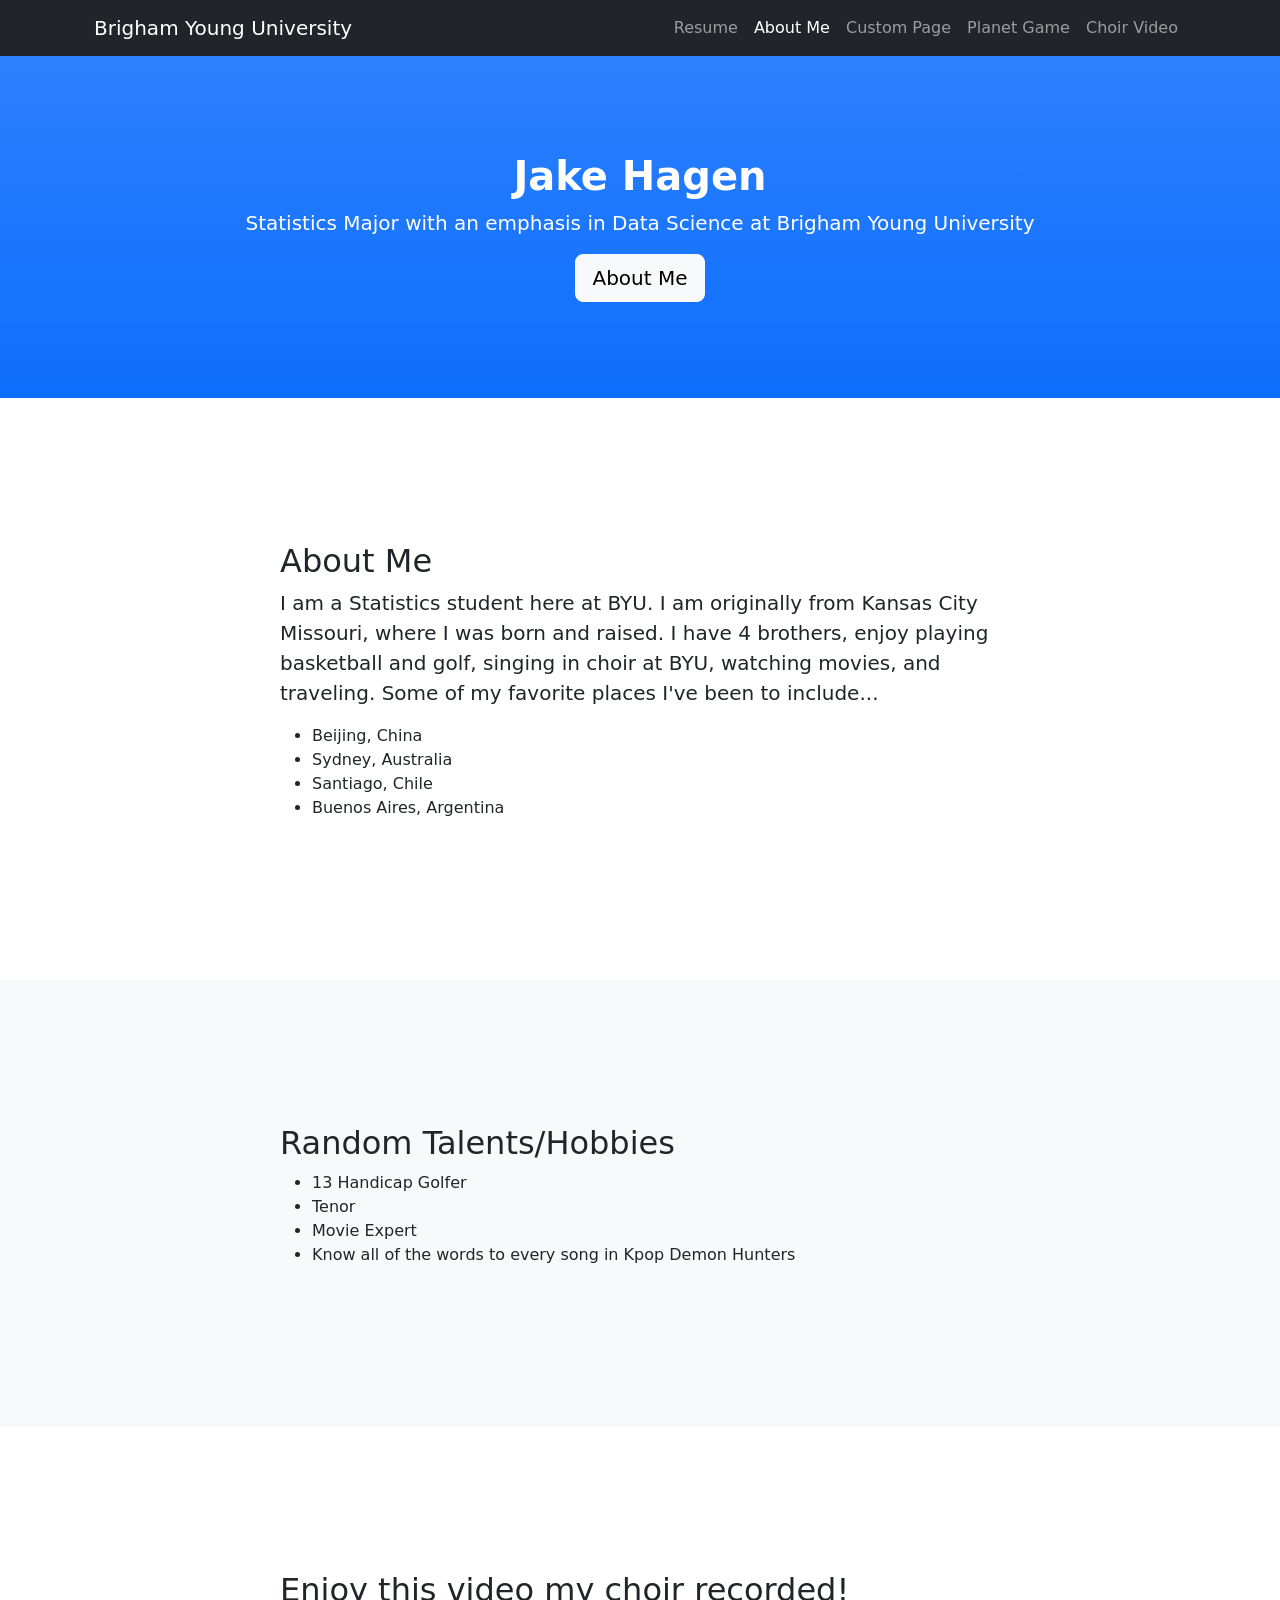
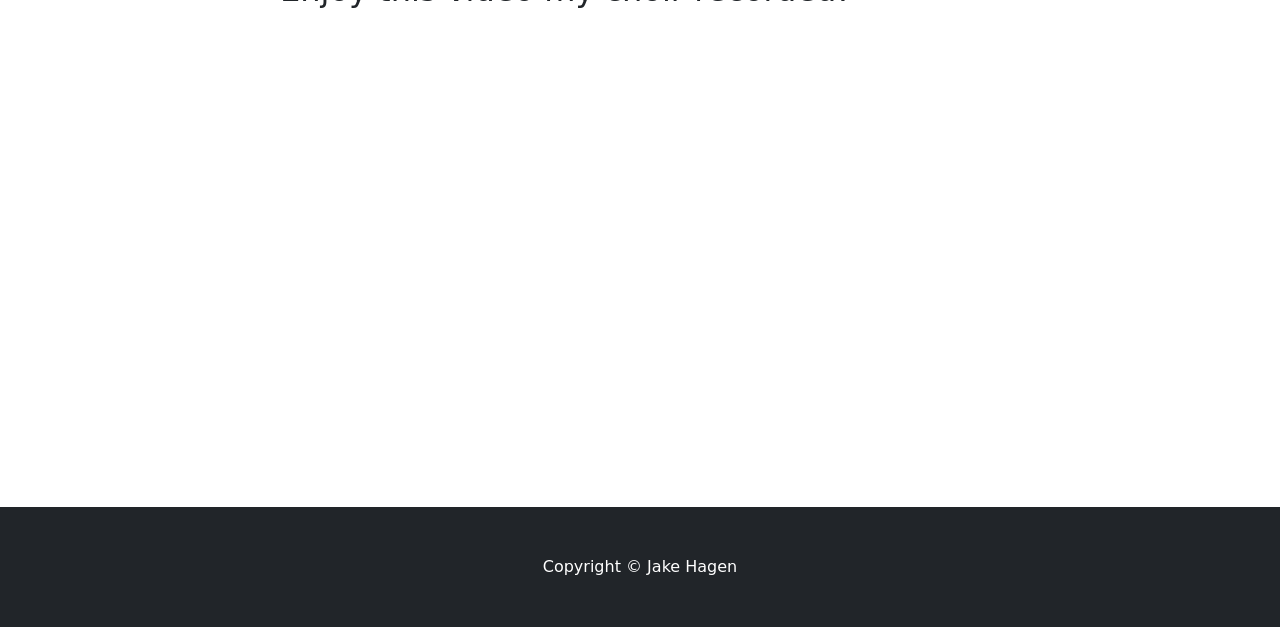
<file: index.html>
<!DOCTYPE html>
<html lang="en">
    <head>
        <meta charset="utf-8" />
        <meta name="viewport" content="width=device-width, initial-scale=1, shrink-to-fit=no" />
        <meta name="description" content="" />
        <meta name="author" content="" />
        <title>Jake Hagen</title>
        <link rel="icon" type="image/x-icon" href="assets/favicon.ico" />
        <!-- Core theme CSS (includes Bootstrap)-->
        <link href="css/styles.css" rel="stylesheet" />
 
    
    
    
    
    </head>
    <body id="page-top">
        <!-- Navigation-->
        <nav class="navbar navbar-expand-lg navbar-dark bg-dark fixed-top" id="mainNav">
            <div class="container px-4">
                <a class="navbar-brand" href="#page-top">Brigham Young University</a>
                <button class="navbar-toggler" type="button" data-bs-toggle="collapse" data-bs-target="#navbarResponsive" aria-controls="navbarResponsive" aria-expanded="false" aria-label="Toggle navigation"><span class="navbar-toggler-icon"></span></button>
                <div class="collapse navbar-collapse" id="navbarResponsive">
                    <ul class="navbar-nav ms-auto">
                        
                        <li class="nav-item"><a class="nav-link" href="resumepage.html">Resume</a></li>
                        <li class="nav-item"><a class="nav-link" href="#about">About Me</a></li>
                        <li class="nav-item"><a class="nav-link" href="custompage.html">Custom Page</a></li>
                        <li class="nav-item"><a class="nav-link" href="app.html">Planet Game</a></li>
                        <li class="nav-item"><a class="nav-link" href="#contact">Choir Video</a></li>
                    </ul>
                </div>
            </div>
        </nav>
        <!-- Header-->
        <header class="bg-primary bg-gradient text-white">
            <div class="container px-4 text-center">
                <h1 class="fw-bolder">Jake Hagen</h1>
                <p class="lead">Statistics Major with an emphasis in Data Science at Brigham Young University</p>
                <a class="btn btn-lg btn-light" href="#about">About Me</a>
            </div>
        </header>
        <!-- About section-->
        <section id="about">
            <div class="container px-4">
                <div class="row gx-4 justify-content-center">
                    <div class="col-lg-8">
                        <h2>About Me</h2>
                        <p class="lead">I am a Statistics student here at BYU. I am originally from Kansas City Missouri, where I was born and raised. I have 4 brothers, enjoy playing basketball and golf, singing in choir at BYU, watching movies, and traveling. Some of my favorite places I've been to include...</p>
                        <ul>
                            <li>Beijing, China</li>
                            <li>Sydney, Australia</li>
                            <li>Santiago, Chile</li>
                            <li>Buenos Aires, Argentina</li>
                        </ul>
                    </div>
                </div>
            </div>
        </section>
        <!-- Services section-->
        <section class="bg-light" id="services">
            <div class="container px-4">
                <div class="row gx-4 justify-content-center">
                    <div class="col-lg-8">
                        <h2>Random Talents/Hobbies</h2>
                        <ul>
                            <li>13 Handicap Golfer</li>
                            <li>Tenor</li>
                            <li>Movie Expert</li>
                            <li>Know all of the words to every song in Kpop Demon Hunters</li>
                        </ul>
                    </div>
                </div>
            </div>
        </section>
        <!-- Contact section-->
        <section id="contact">
            <div class="container px-4">
                <div class="row gx-4 justify-content-center">
                    <div class="col-lg-8">
                        <h2>Enjoy this video my choir recorded!</h2>
                        <br>
                        <iframe width="560" height="315" src="https://www.youtube.com/embed/9nG79ft4jgQ?si=N4dWvNpZ5TCIFkSP" title="YouTube video player" frameborder="0" allow="accelerometer; autoplay; clipboard-write; encrypted-media; gyroscope; picture-in-picture; web-share" referrerpolicy="strict-origin-when-cross-origin" allowfullscreen></iframe>
                    </div>
                </div>
            </div>
        </section>
        <!-- Footer-->
        <footer class="py-5 bg-dark">
            <div class="container px-4"><p class="m-0 text-center text-white">Copyright &copy; Jake Hagen</p></div>
        </footer>
        <!-- Bootstrap core JS-->
        <script src="https://cdn.jsdelivr.net/npm/bootstrap@5.2.3/dist/js/bootstrap.bundle.min.js"></script>
        <!-- Core theme JS-->
        <script src="js/scripts.js"></script>
    </body>
</html>
</file>
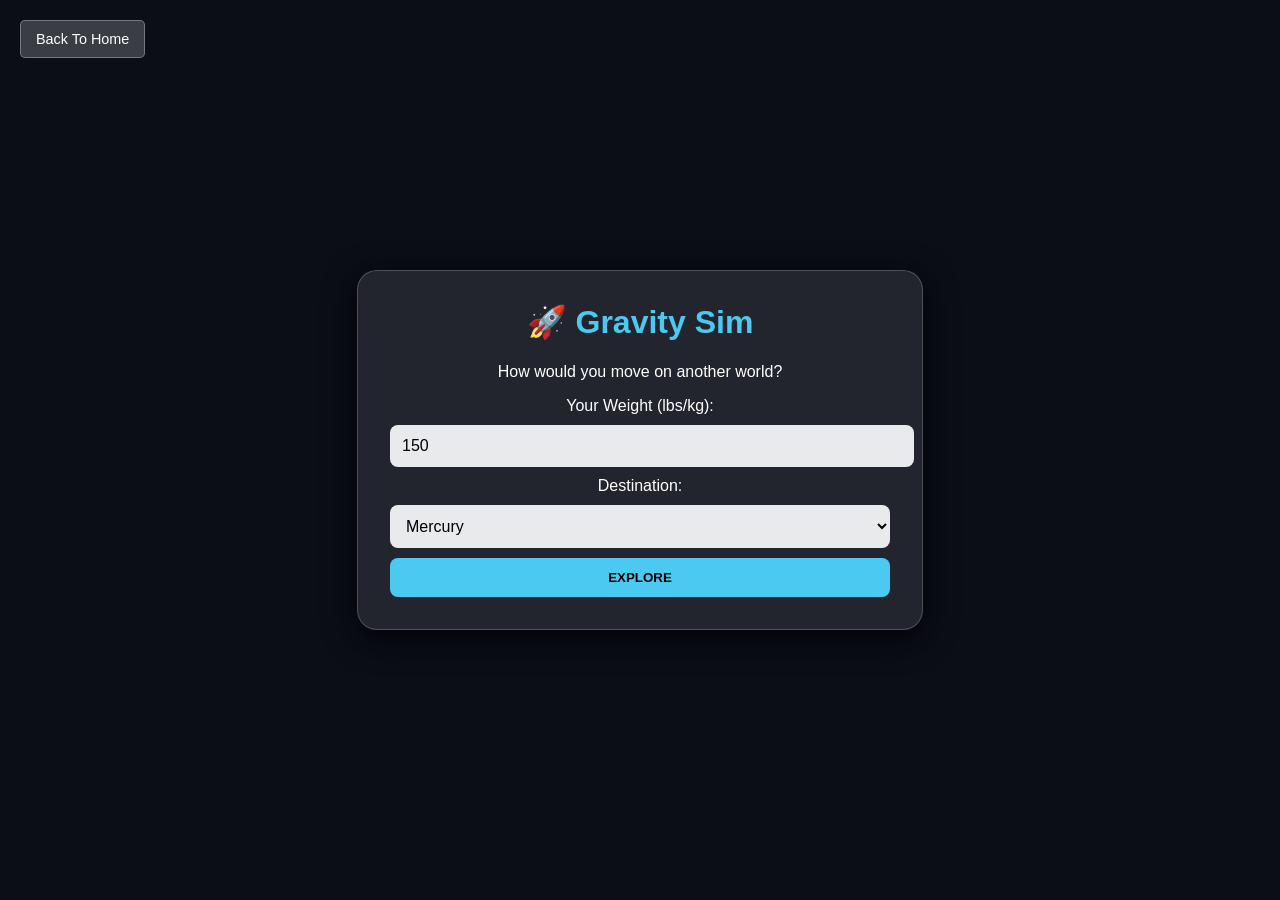
<file: app.html>
<!DOCTYPE html>
<html lang="en">
<head>
    <meta charset="UTF-8">
    <meta name="viewport" content="width=device-width, initial-scale=1.0">
    <title>Planet Weight Game</title>
    <link rel="stylesheet" href="css/app.css">

</head>
<body>

<a class="back-btn back=btn:hover" href="index.html">Back To Home</a>

<div class="container">
    <h1>🚀 Gravity Sim</h1>
    <p>How would you move on another world?</p>
    
    <label>Your Weight (lbs/kg):</label>
    <input type="number" id="userWeight" placeholder="Enter weight..." value="150">

    <label>Destination:</label>
    <select id="planetSelect">
        <option value="0.38" data-emoji="☄️">Mercury</option>
        <option value="0.91" data-emoji="☁️">Venus</option>
        <option value="0.16" data-emoji="🌕">The Moon</option>
        <option value="0.38" data-emoji="🔴">Mars</option>
        <option value="2.34" data-emoji="🪐">Jupiter</option>
        <option value="1.06" data-emoji="💍">Saturn</option>
    </select>

    <button onclick="calculateGravity()" style="width:100%; padding: 12px; background: var(--accent); border: none; border-radius: 8px; cursor: pointer; font-weight: bold;">EXPLORE</button>

    <div id="result" class="result-card">
        <div id="planetEmoji" class="planet-display">🌍</div>
        <div class="stats">
            <div class="stat-box">
                <span id="weightResult">--</span>
                <small>New Weight</small>
            </div>
            <div class="stat-box">
                <span id="jumpResult">--</span>
                <small>Jump Height</small>
            </div>
        </div>
        <p id="description" style="font-style: italic; margin-top: 15px; color: #ccc;"></p>
    </div>
</div>

<script>
    function calculateGravity() {
        const weight = document.getElementById('userWeight').value;
        const planetSelect = document.getElementById('planetSelect');
        const gravityMult = planetSelect.value;
        const planetName = planetSelect.options[planetSelect.selectedIndex].text;
        const emoji = planetSelect.options[planetSelect.selectedIndex].getAttribute('data-emoji');

        if (!weight || weight <= 0) {
            alert("Please enter a valid weight!");
            return;
        }

        // Logic: Weight = Mass * Gravity
        const newWeight = (weight * gravityMult).toFixed(1);
        
        // Logic: Jump height is inversely proportional to gravity
        // On Earth, avg jump is ~0.5m. Let's scale it.
        const jumpHeight = (1 / gravityMult).toFixed(2);

        // Update UI
        document.getElementById('result').style.display = 'block';
        document.getElementById('planetEmoji').innerText = emoji;
        document.getElementById('weightResult').innerHTML = `<b>${newWeight}</b>`;
        document.getElementById('jumpResult').innerHTML = `<b>${jumpHeight}x</b>`;
        
        let desc = "";
        if(gravityMult < 1) {
            desc = `You'd feel incredibly light on ${planetName}! You could jump ${jumpHeight} times higher than on Earth.`;
        } else {
            desc = `${planetName} has intense gravity. You'd feel heavy, making it much harder to move!`;
        }
        document.getElementById('description').innerText = desc;

    }
</script>

<body>
    
</html>
</file>
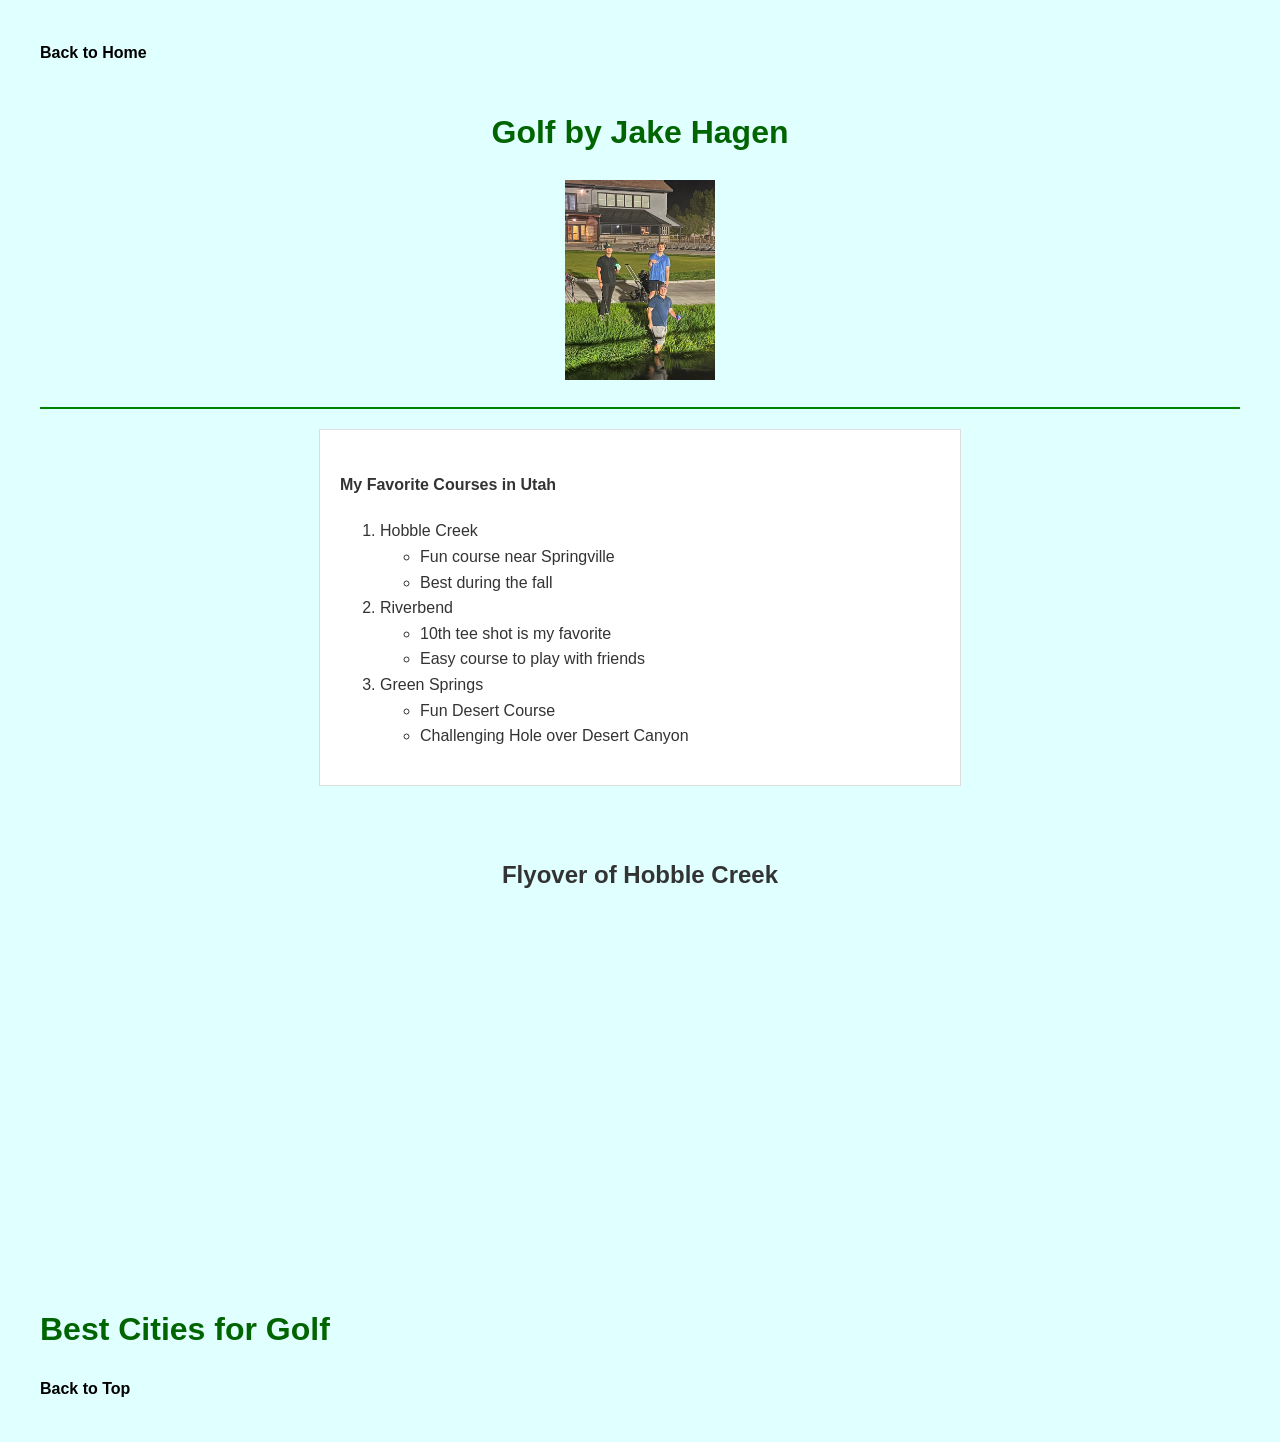
<file: custompage.html>
<!DOCTYPE html>
<html lang="en">
<head>
    <meta charset="UTF-8">
    <meta name="viewport" content="width=, initial-scale=1.0">
    <title>Golf by Jake Hagen</title>
    <link rel="stylesheet" href="css/custompage.css">
</head>
<body>
    <a id="golf" href="index.html" class="back-btn">Back to Home</a>

    <div class="header-box">
        <h1>Golf by Jake Hagen</h1>
        <img src="images/IMG_7285.jpg" width="150" alt="Jake Golfing">
    </div>

    <div class="content-box">
        <h4>My Favorite Courses in Utah</h4>
        <ol>
            <li>Hobble Creek</li>
                <ul>
                    <li>Fun course near Springville</li>
                    <li>Best during the fall</li>
                </ul>
            <li>Riverbend</li>
                <ul>
                    <li>10th tee shot is my favorite</li>
                    <li>Easy course to play with friends</li>
                </ul>
            <li>Green Springs</li>
                 <ul>
                    <li>Fun Desert Course</li>
                    <li>Challenging Hole over Desert Canyon</li>
                 </ul>
                
        </ol>
    </div>

    <div class="video-box">
        <h2>Flyover of Hobble Creek</h2>
        <iframe width="560" height="315" src="https://www.youtube.com/embed/41Ym34vL-fU" frameborder="0" allowfullscreen></iframe>
    </div>
<br>
<h1>
    Best Cities for Golf
</h1>
    <div id='viz_container' style='width: 600px; margin: 0 auto;'>
    <div class='tableauPlaceholder' id='viz1776821333865' style='position: relative'>
        <noscript>
            <a href='#'>
                <img alt='Sheet 1 ' src='https:&#47;&#47;public.tableau.com&#47;static&#47;images&#47;Th&#47;TheBestCitiesforGolf&#47;Sheet1&#47;1_rss.png' style='border: none' />
            </a>
        </noscript>
        <object class='tableauViz' style='display:none;'>
            <param name='host_url' value='https%3A%2F%2Fpublic.tableau.com%2F' />
            <param name='embed_code_version' value='3' />
            <param name='site_root' value='' />
            <param name='name' value='TheBestCitiesforGolf&#47;Sheet1' />
            <param name='tabs' value='no' />
            <param name='toolbar' value='yes' />
            <param name='static_image' value='https:&#47;&#47;public.tableau.com&#47;static&#47;images&#47;Th&#47;TheBestCitiesforGolf&#47;Sheet1&#47;1.png' />
            <param name='animate_transition' value='yes' />
            <param name='display_static_image' value='yes' />
            <param name='display_spinner' value='yes' />
            <param name='display_overlay' value='yes' />
            <param name='display_count' value='yes' />
            <param name='language' value='en-US' />
        </object>
    </div>
</div>

<script type='text/javascript'>
    var divElement = document.getElementById('viz1776821333865');
    var vizElement = divElement.getElementsByTagName('object')[0];
    
    // This forces the viz to fit the 600px container
    vizElement.style.width='100%';
    vizElement.style.height=(divElement.offsetWidth*0.75)+'px';
    
    var scriptElement = document.createElement('script');
    scriptElement.src = 'https://public.tableau.com/javascripts/api/viz_v1.js';
    vizElement.parentNode.insertBefore(scriptElement, vizElement);
</script>

<a href="#golf" class="back-btn">Back to Top</a>


</body>
</html>
</file>
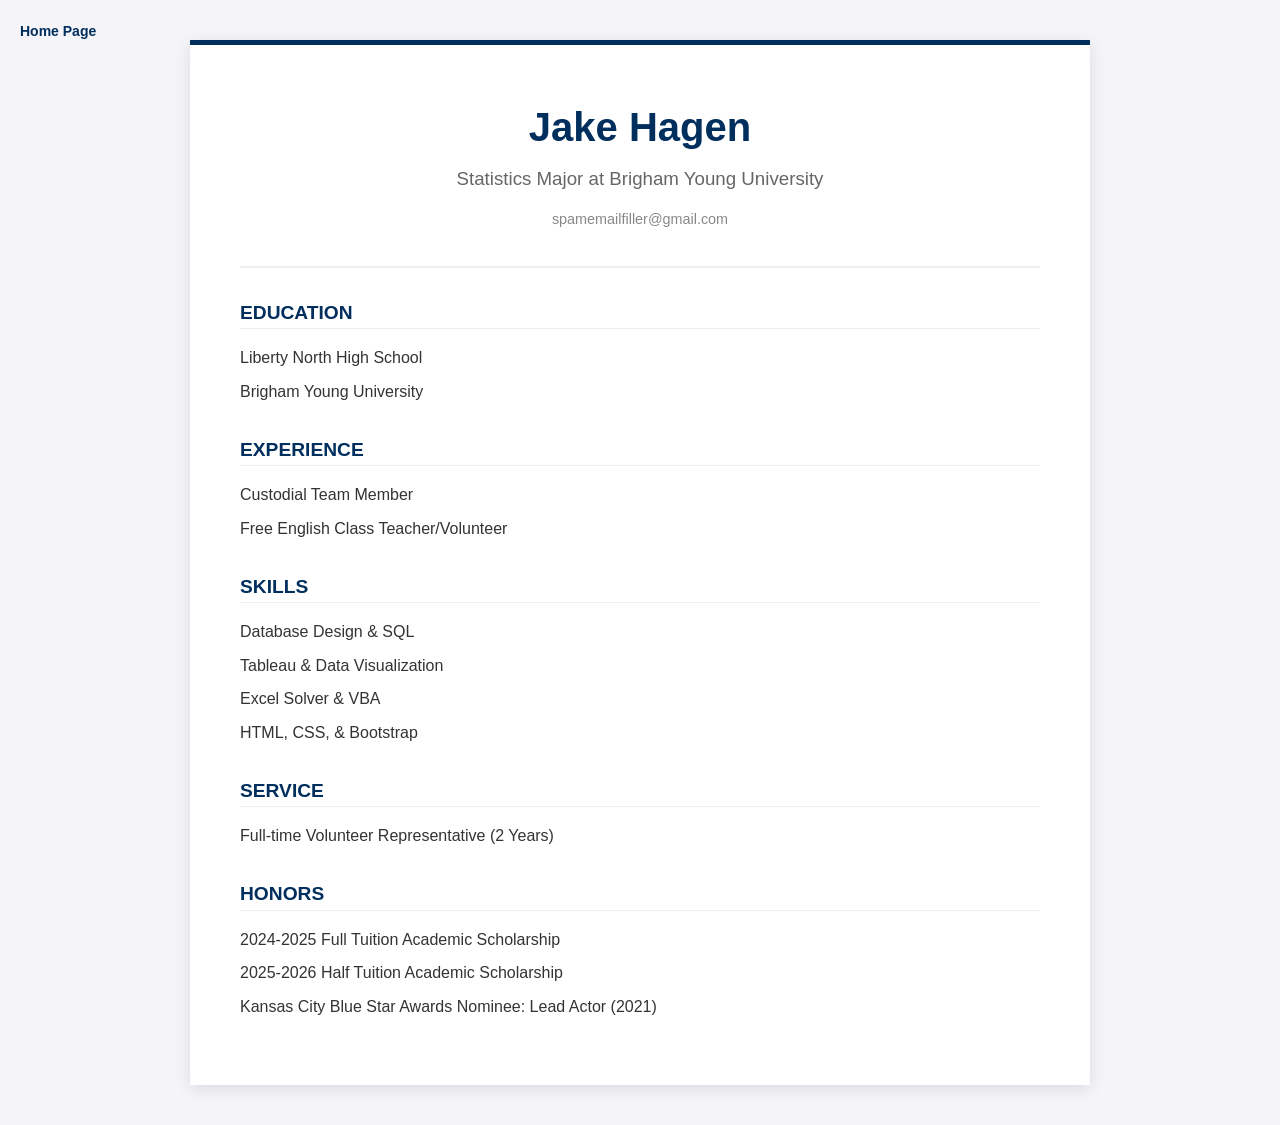
<file: resumepage.html>
<!DOCTYPE html>
<html lang="en">
<head>
    <meta charset="UTF-8">
    <meta name="viewport" content="width=device-width, initial-scale=1.0">
    <title>Jake Hagen Resume</title>
    <link rel="stylesheet" href="css/resumestyles.css">
    
</head>
<body>
    <a href="index.html" class="back-btn">Home Page</a>
    
    <div class="resume-container">
        <header>
            <h1>Jake Hagen</h1>
            <h3>Statistics Major at Brigham Young University</h3>
            <p class="email">spamemailfiller@gmail.com</p>
        </header>

        <section>
            <h2 class="section-title">Education</h2>
            <ul>
                <li>Liberty North High School</li>
                <li>Brigham Young University</li>
            </ul>

            <h2 class="section-title">Experience</h2>
            <ul>
                <li>Custodial Team Member</li>
                <li>Free English Class Teacher/Volunteer</li>
            </ul>

            <h2 class="section-title">Skills</h2>
            <ul class="skills-grid">
                <li>Database Design & SQL</li>
                <li>Tableau & Data Visualization</li>
                <li>Excel Solver & VBA</li>
                <li>HTML, CSS, & Bootstrap</li>
            </ul>

            <h2 class="section-title">Service</h2>
            <ul>
                <li>Full-time Volunteer Representative (2 Years)</li>
            </ul>

            <h2 class="section-title">Honors</h2>
            <ul>
                <li>2024-2025 Full Tuition Academic Scholarship</li>
                <li>2025-2026 Half Tuition Academic Scholarship</li>
                <li>Kansas City Blue Star Awards Nominee: Lead Actor (2021)</li>
            </ul>
        </section>
    </div>
</body>
</html>
</file>
<file: css/app.css>
:root {
            --space-bg: #0b0d17;
            --accent: #4cc9f0;
            --glass: rgba(255, 255, 255, 0.1);
        }

        body {
            font-family: 'Segoe UI', Tahoma, Geneva, Verdana, sans-serif;
            background-color: var(--space-bg);
            color: white;
            display: flex;
            justify-content: center;
            align-items: center;
            min-height: 100vh;
            margin: 0;
            overflow-x: hidden;
        }

        .container {
            background: var(--glass);
            backdrop-filter: blur(10px);
            padding: 2rem;
            border-radius: 20px;
            border: 1px solid rgba(255,255,255,0.2);
            width: 90%;
            max-width: 500px;
            text-align: center;
            box-shadow: 0 8px 32px 0 rgba(0, 0, 0, 0.8);
        }

        h1 { margin-top: 0; color: var(--accent); }

        input, select {
            width: 100%;
            padding: 12px;
            margin: 10px 0;
            border-radius: 8px;
            border: none;
            background: rgba(255,255,255,0.9);
            font-size: 1rem;
        }

        .result-card {
            margin-top: 20px;
            padding: 15px;
            background: rgba(0, 0, 0, 0.3);
            border-radius: 12px;
            display: none;
            animation: fadeIn 0.5s ease;
        }

        .planet-display {
            font-size: 4rem;
            margin: 10px 0;
        }

        @keyframes fadeIn {
            from { opacity: 0; transform: translateY(10px); }
            to { opacity: 1; transform: translateY(0); }
        }

        .stats {
            display: flex;
            justify-content: space-around;
            margin-top: 15px;
        }

        .stat-box b { color: var(--accent); display: block; font-size: 1.2rem; }


        .back-btn {
    position: absolute; /* Takes it out of the normal layout */
    top: 20px;          /* Distance from the top */
    left: 20px;         /* Distance from the left */
    
    /* Styling to make it look like a nice button */
    padding: 10px 15px;
    background: rgba(255, 255, 255, 0.2);
    color: white;
    text-decoration: none;
    border-radius: 5px;
    font-size: 0.9rem;
    border: 1px solid rgba(255, 255, 255, 0.3);
    transition: background 0.3s ease;
}

.back-btn:hover {
    background: var(--accent); /* Uses the blue color from your theme */
    color: #000;}
</file>
<file: css/custompage.css>
/* Style 1: Body (Specifies Font Family and Font Color) */
body {
    font-family: Arial, sans-serif; /* Requirement: Font Family */
    color: #333333;                /* Requirement: Font Color */
    background-color: lightcyan;
    margin: 40px;
    line-height: 1.6;
}

/* Style 2: Header Div (Positioning & Styling) */
.header-box {
    text-align: center;
    border-bottom: 2px solid green;
    padding: 20px;
    margin-bottom: 20px;
}

/* Style 3: Content Div (Positioning & Styling) */
.content-box {
    max-width: 600px;
    margin: 0 auto; /* Centers the block on the page */
    background-color: white;
    padding: 20px;
    border: 1px solid #dddddd;
}

/* Style 4: Video Div (Positioning & Styling) */
.video-box {
    text-align: center;
    margin-top: 30px;
    padding: 20px;
}

/* Specific Style for the Title (Specifies Font Color) */
h1 {
    color: #006400; /* Dark Green */
}

/* Simple Back Button Style */
.back-btn {
    text-decoration: none;
    color: black;
    font-weight: bold;
}
</file>
<file: css/resumestyles.css>
body {
    font-family: 'Segoe UI', Arial, sans-serif;
    background-color: #f4f4f9; /* Light grey background */
    color: #333;
    line-height: 1.6;
    margin: 0;
    padding: 40px 20px;
}

.resume-container {
    max-width: 800px;
    margin: 0 auto;
    background: white;
    padding: 50px;
    box-shadow: 0 4px 15px rgba(0,0,0,0.1);
    border-top: 5px solid #002e5d; /* BYU Blue accent */
}

header {
    text-align: center;
    border-bottom: 2px solid #eee;
    padding-bottom: 20px;
    margin-bottom: 30px;
}

h1 { margin: 0; color: #002e5d; font-size: 2.5rem; }
h3 { margin: 5px 0; font-weight: 400; color: #666; }
.email { color: #888; font-size: 0.9rem; }

.section-title {
    font-size: 1.2rem;
    text-transform: uppercase;
    color: #002e5d;
    margin-top: 30px;
    border-bottom: 1px solid #eee;
}

ul {
    list-style-type: none; /* Removes bullets for a cleaner look */
    padding-left: 0;
}

li {
    margin-bottom: 8px;
}

/* The "Back to Home" button we made earlier */
.back-btn {
    position: absolute;
    top: 20px;
    left: 20px;
    text-decoration: none;
    color: #002e5d;
    font-weight: bold;
    font-size: 14px;
}

.back-btn:hover {
    text-decoration: underline;
}
</file>
